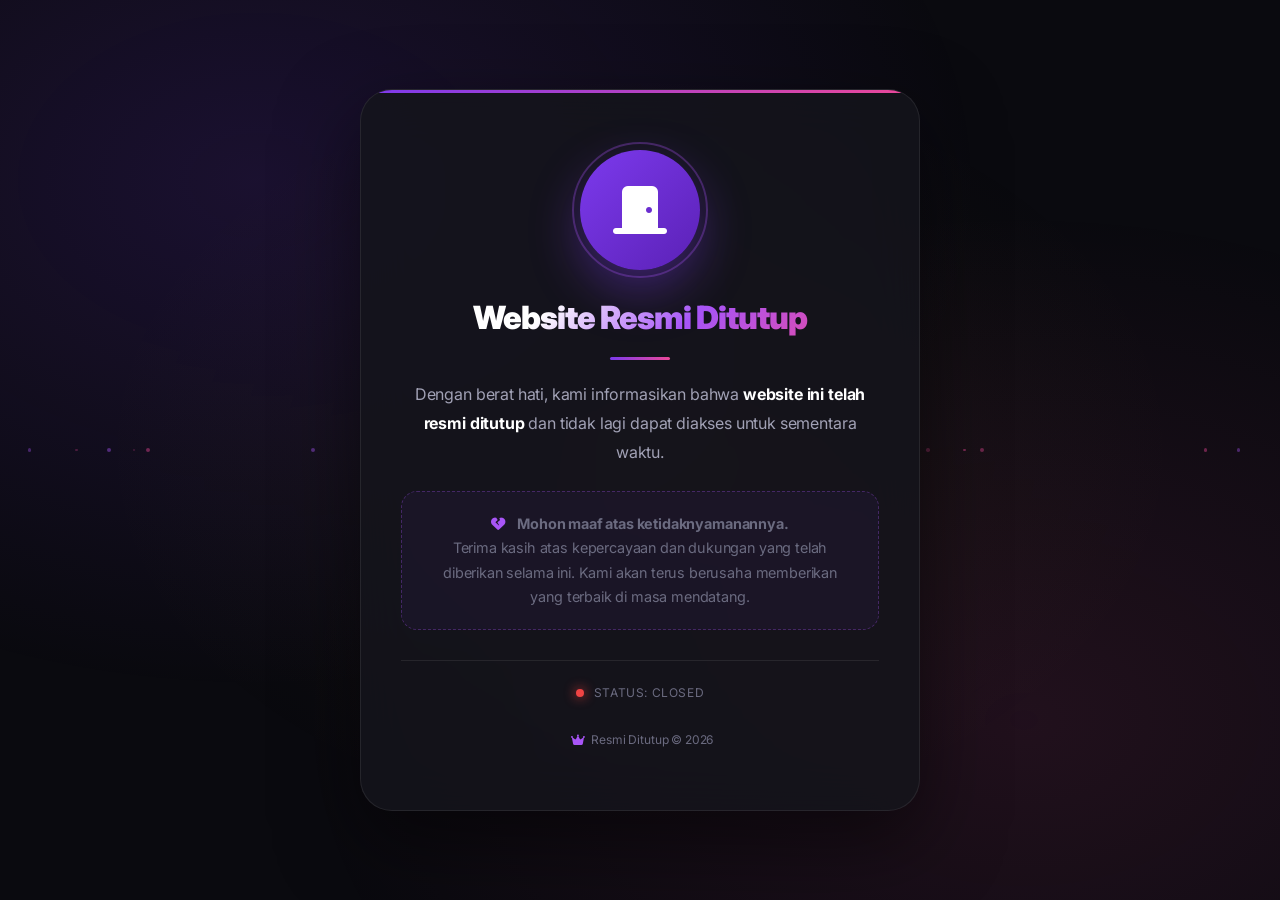
<file: index.html>
<!DOCTYPE html>
<html lang="id">
<head>
  <meta charset="UTF-8">
  <meta name="viewport" content="width=device-width, initial-scale=1.0">
  <title>Website Resmi Ditutup</title>
  <link href="https://fonts.googleapis.com/css2?family=Inter:wght@300;400;500;600;700;800;900&display=swap" rel="stylesheet">
  <link rel="stylesheet" href="https://cdnjs.cloudflare.com/ajax/libs/font-awesome/6.5.1/css/all.min.css">
  <style>
    * { margin: 0; padding: 0; box-sizing: border-box; }

    :root {
      --bg: #0a0a0f;
      --bg-card: #14141c;
      --accent: #7c3aed;
      --accent-bright: #a855f7;
      --accent-dark: #5b21b6;
      --pink: #ec4899;
      --gold: #d4af37;
      --text: #ffffff;
      --text-sec: #a1a1b5;
      --text-ter: #6b6b80;
      --border: rgba(255, 255, 255, 0.08);
    }

    body {
      font-family: 'Inter', sans-serif;
      background: var(--bg);
      color: var(--text);
      min-height: 100vh;
      display: flex;
      align-items: center;
      justify-content: center;
      -webkit-font-smoothing: antialiased;
      letter-spacing: -0.01em;
      overflow: hidden;
      padding: 20px;
    }

    /* Background glow */
    .bg-glow {
      position: fixed;
      inset: 0;
      z-index: -1;
      background:
        radial-gradient(ellipse at 20% 20%, rgba(124, 58, 237, 0.15) 0%, transparent 50%),
        radial-gradient(ellipse at 80% 80%, rgba(236, 72, 153, 0.1) 0%, transparent 50%),
        radial-gradient(ellipse at 50% 50%, rgba(212, 175, 55, 0.05) 0%, transparent 60%);
      animation: breathe 8s ease-in-out infinite;
    }
    @keyframes breathe {
      0%, 100% { opacity: 1; }
      50% { opacity: 0.7; }
    }

    /* Floating particles */
    .particle {
      position: fixed;
      width: 4px;
      height: 4px;
      background: var(--accent-bright);
      border-radius: 50%;
      opacity: 0.4;
      pointer-events: none;
      z-index: -1;
      animation: floatUp linear infinite;
    }
    @keyframes floatUp {
      0% {
        transform: translateY(100vh) scale(0);
        opacity: 0;
      }
      10% { opacity: 0.6; }
      90% { opacity: 0.6; }
      100% {
        transform: translateY(-100vh) scale(1);
        opacity: 0;
      }
    }

    /* Card */
    .card {
      max-width: 560px;
      width: 100%;
      background: rgba(20, 20, 28, 0.85);
      backdrop-filter: blur(24px);
      border: 1px solid var(--border);
      border-radius: 32px;
      padding: 60px 40px;
      text-align: center;
      position: relative;
      overflow: hidden;
      box-shadow: 0 30px 80px rgba(0, 0, 0, 0.5);
      animation: cardIn 0.8s cubic-bezier(0.16, 1, 0.3, 1);
    }
    @keyframes cardIn {
      from {
        opacity: 0;
        transform: translateY(40px) scale(0.95);
      }
      to {
        opacity: 1;
        transform: translateY(0) scale(1);
      }
    }

    /* Top gradient line */
    .card::before {
      content: '';
      position: absolute;
      top: 0;
      left: 0;
      right: 0;
      height: 3px;
      background: linear-gradient(90deg, var(--accent), var(--pink), var(--gold), var(--accent));
      background-size: 300% 100%;
      animation: gradientMove 4s linear infinite;
    }
    @keyframes gradientMove {
      0% { background-position: 0% 50%; }
      100% { background-position: 300% 50%; }
    }

    /* Icon */
    .icon-circle {
      width: 120px;
      height: 120px;
      margin: 0 auto 30px;
      border-radius: 50%;
      background: linear-gradient(135deg, var(--accent), var(--accent-dark));
      display: flex;
      align-items: center;
      justify-content: center;
      position: relative;
      box-shadow: 0 20px 50px rgba(124, 58, 237, 0.4);
      animation: pulseIcon 3s ease-in-out infinite;
    }
    @keyframes pulseIcon {
      0%, 100% {
        box-shadow: 0 20px 50px rgba(124, 58, 237, 0.4);
      }
      50% {
        box-shadow: 0 20px 70px rgba(124, 58, 237, 0.7);
      }
    }
    .icon-circle::before {
      content: '';
      position: absolute;
      inset: -8px;
      border-radius: 50%;
      border: 2px solid rgba(168, 85, 247, 0.3);
      animation: ringExpand 2.5s ease-out infinite;
    }
    @keyframes ringExpand {
      0% {
        transform: scale(1);
        opacity: 0.8;
      }
      100% {
        transform: scale(1.4);
        opacity: 0;
      }
    }
    .icon-circle i {
      font-size: 3rem;
      color: #fff;
    }

    /* Text */
    h1 {
      font-size: 2rem;
      font-weight: 900;
      letter-spacing: -0.03em;
      margin-bottom: 16px;
      background: linear-gradient(135deg, #fff 30%, var(--accent-bright) 60%, var(--pink));
      -webkit-background-clip: text;
      background-clip: text;
      color: transparent;
      line-height: 1.15;
    }

    .divider {
      width: 60px;
      height: 3px;
      background: linear-gradient(90deg, var(--accent), var(--pink));
      border-radius: 3px;
      margin: 20px auto;
    }

    .message {
      font-size: 1rem;
      line-height: 1.8;
      color: var(--text-sec);
      margin-bottom: 16px;
    }

    .message strong {
      color: var(--text);
      font-weight: 700;
    }

    .apology {
      font-size: 0.9rem;
      line-height: 1.7;
      color: var(--text-ter);
      padding: 20px 24px;
      background: rgba(124, 58, 237, 0.06);
      border: 1px dashed rgba(168, 85, 247, 0.3);
      border-radius: 16px;
      margin-top: 24px;
    }

    .apology i {
      color: var(--accent-bright);
      margin-right: 8px;
    }

    /* Info box */
    .info-box {
      display: flex;
      align-items: center;
      justify-content: center;
      gap: 10px;
      margin-top: 30px;
      padding-top: 24px;
      border-top: 1px solid var(--border);
      font-size: 0.75rem;
      color: var(--text-ter);
      letter-spacing: 0.05em;
    }

    .info-box .dot {
      width: 8px;
      height: 8px;
      border-radius: 50%;
      background: #ef4444;
      box-shadow: 0 0 12px #ef4444;
      animation: blink 1.5s ease-in-out infinite;
    }
    @keyframes blink {
      0%, 100% { opacity: 1; }
      50% { opacity: 0.3; }
    }

    /* Footer */
    .footer {
      margin-top: 30px;
      font-size: 0.75rem;
      color: var(--text-ter);
      line-height: 1.6;
    }
    .footer i {
      color: var(--accent-bright);
      margin: 0 4px;
    }

    /* Responsive */
    @media (max-width: 480px) {
      .card {
        padding: 44px 26px;
        border-radius: 24px;
      }
      .icon-circle {
        width: 100px;
        height: 100px;
        margin-bottom: 24px;
      }
      .icon-circle i { font-size: 2.4rem; }
      h1 { font-size: 1.6rem; }
      .message { font-size: 0.9rem; }
      .apology { font-size: 0.82rem; padding: 16px 18px; }
    }
  </style>
</head>
<body>

  <div class="bg-glow"></div>

  <div class="card">
    <div class="icon-circle">
      <i class="fas fa-door-closed"></i>
    </div>

    <h1>Website Resmi Ditutup</h1>

    <div class="divider"></div>

    <p class="message">
      Dengan berat hati, kami informasikan bahwa <strong>website ini telah resmi ditutup</strong> dan tidak lagi dapat diakses untuk sementara waktu.
    </p>

    <div class="apology">
      <i class="fas fa-heart-broken"></i>
      <strong>Mohon maaf atas ketidaknyamanannya.</strong><br>
      Terima kasih atas kepercayaan dan dukungan yang telah diberikan selama ini. Kami akan terus berusaha memberikan yang terbaik di masa mendatang.
    </div>

    <div class="info-box">
      <span class="dot"></span>
      <span>STATUS: CLOSED</span>
    </div>

    <div class="footer">
      <i class="fas fa-crown"></i> Resmi Ditutup &copy; <span id="year"></span>
    </div>
  </div>

  <script>
    // Tahun otomatis
    document.getElementById('year').textContent = new Date().getFullYear();

    // Floating particles
    function createParticles() {
      const count = 15;
      for (let i = 0; i < count; i++) {
        const p = document.createElement('div');
        p.className = 'particle';
        p.style.left = Math.random() * 100 + '%';
        p.style.animationDuration = (Math.random() * 10 + 8) + 's';
        p.style.animationDelay = (Math.random() * 5) + 's';
        p.style.opacity = (Math.random() * 0.3 + 0.2);
        p.style.background = Math.random() > 0.5 ? '#a855f7' : '#ec4899';
        p.style.width = (Math.random() * 3 + 2) + 'px';
        p.style.height = p.style.width;
        document.body.appendChild(p);
      }
    }
    createParticles();
  </script>

</body>
</html>
</file>
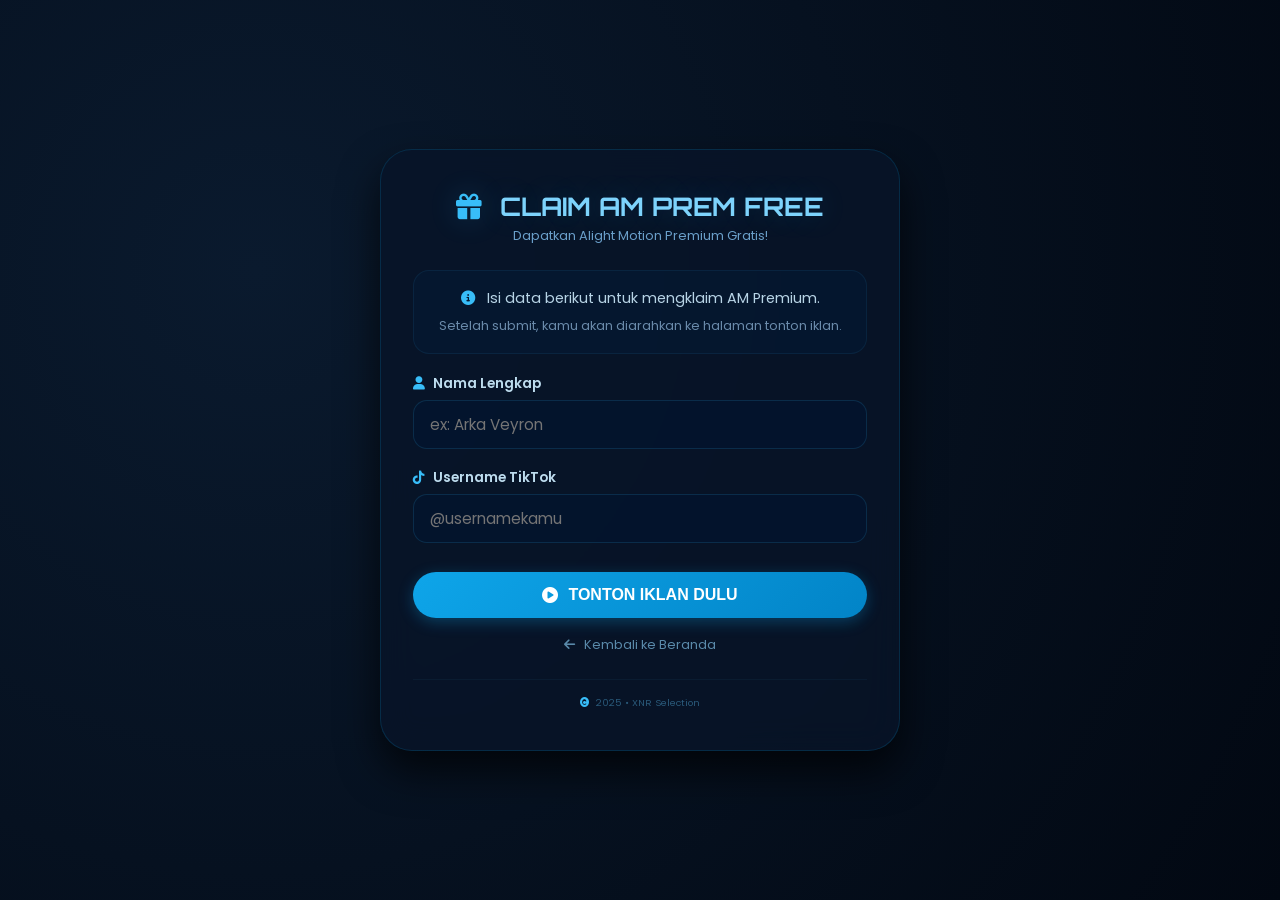
<file: claim-am-prem.html>
<!DOCTYPE html>
<html lang="id">
<head>
  <meta charset="UTF-8">
  <meta name="viewport" content="width=device-width, initial-scale=1.0, user-scalable=yes">
  <title>Claim AM Prem Free | XNR</title>
  <link href="https://fonts.googleapis.com/css2?family=Orbitron:wght@700&family=Poppins:wght@400;600;700&display=swap" rel="stylesheet">
  <link rel="stylesheet" href="https://cdnjs.cloudflare.com/ajax/libs/font-awesome/6.5.1/css/all.min.css">
  <style>
    * {
      margin: 0;
      padding: 0;
      box-sizing: border-box;
    }

    body {
      font-family: 'Poppins', sans-serif;
      background: radial-gradient(circle at 20% 30%, #0a1a2e, #020812);
      color: #e0f2fe;
      min-height: 100vh;
      display: flex;
      align-items: center;
      justify-content: center;
      padding: 20px;
    }

    .container {
      max-width: 520px;
      width: 100%;
      background: rgba(8, 20, 40, 0.8);
      backdrop-filter: blur(16px);
      border-radius: 32px;
      border: 1px solid rgba(0, 180, 255, 0.15);
      padding: 2.5rem 2rem;
      box-shadow: 0 20px 40px rgba(0, 0, 0, 0.7);
      animation: fadeUp 0.6s ease;
    }

    @keyframes fadeUp {
      from { opacity: 0; transform: translateY(30px); }
      to { opacity: 1; transform: translateY(0); }
    }

    .header {
      text-align: center;
      margin-bottom: 25px;
    }

    .header h1 {
      font-family: 'Orbitron', sans-serif;
      font-size: 1.6rem;
      font-weight: 700;
      color: #7dd3fc;
      text-shadow: 0 0 30px rgba(56, 189, 248, 0.2);
    }

    .header h1 i {
      color: #38bdf8;
      margin-right: 10px;
    }

    .header .sub {
      font-size: 0.8rem;
      color: #6a9fc9;
      margin-top: 5px;
    }

    .info-box {
      background: rgba(0, 40, 80, 0.2);
      border-radius: 16px;
      padding: 16px 20px;
      margin: 20px 0;
      border: 1px solid rgba(56, 189, 248, 0.08);
      text-align: center;
    }

    .info-box p {
      font-size: 0.9rem;
      color: #b8d4e6;
      line-height: 1.6;
    }

    .info-box i {
      color: #38bdf8;
      margin-right: 8px;
    }

    .form-group {
      margin-bottom: 1.2rem;
    }

    .form-group label {
      display: flex;
      align-items: center;
      gap: 8px;
      font-weight: 600;
      font-size: 0.85rem;
      margin-bottom: 6px;
      color: #bddcee;
    }

    .form-group label i {
      color: #38bdf8;
    }

    input {
      width: 100%;
      padding: 12px 16px;
      background: rgba(0, 20, 50, 0.5);
      border: 1px solid rgba(56, 189, 248, 0.15);
      border-radius: 14px;
      color: #e5f3ff;
      font-size: 0.95rem;
      outline: none;
      transition: 0.2s;
      font-family: 'Poppins', sans-serif;
    }

    input:focus {
      border-color: #38bdf8;
      box-shadow: 0 0 0 3px rgba(56, 189, 248, 0.1);
      background: rgba(0, 30, 70, 0.5);
    }

    .btn-primary {
      background: linear-gradient(135deg, #0ea5e9, #0284c7);
      border: none;
      color: white;
      font-weight: 700;
      font-size: 1rem;
      padding: 14px 28px;
      border-radius: 60px;
      width: 100%;
      cursor: pointer;
      transition: 0.3s;
      display: inline-flex;
      align-items: center;
      justify-content: center;
      gap: 10px;
      box-shadow: 0 4px 15px rgba(14, 165, 233, 0.3);
      margin-top: 10px;
    }

    .btn-primary:hover {
      transform: translateY(-2px);
      box-shadow: 0 8px 30px rgba(14, 165, 233, 0.5);
      background: linear-gradient(135deg, #38bdf8, #0284c7);
    }

    .back-link {
      text-align: center;
      margin-top: 18px;
      font-size: 0.8rem;
      color: #5a8aaa;
      cursor: pointer;
      transition: 0.2s;
      display: block;
    }

    .back-link:hover {
      color: #7dd3fc;
    }

    .back-link i {
      margin-right: 6px;
    }

    .credit {
      text-align: center;
      margin-top: 25px;
      font-size: 0.6rem;
      color: #2a5a7a;
      border-top: 1px solid rgba(56, 189, 248, 0.05);
      padding-top: 16px;
    }

    .credit i {
      color: #38bdf8;
      margin-right: 4px;
    }

    .loading-overlay {
      position: fixed;
      top: 0;
      left: 0;
      width: 100%;
      height: 100%;
      background: rgba(2, 8, 18, 0.95);
      backdrop-filter: blur(8px);
      display: none;
      align-items: center;
      justify-content: center;
      flex-direction: column;
      z-index: 999;
    }

    .loading-overlay.show {
      display: flex;
    }

    .loading-spinner {
      width: 45px;
      height: 45px;
      border: 3px solid rgba(56, 189, 248, 0.08);
      border-top: 3px solid #38bdf8;
      border-radius: 50%;
      animation: spin 0.8s linear infinite;
      margin-bottom: 16px;
    }

    @keyframes spin {
      to { transform: rotate(360deg); }
    }

    .loading-text {
      font-size: 1rem;
      color: #b0d4ee;
      letter-spacing: 2px;
    }

    .loading-sub {
      font-size: 0.75rem;
      color: #4a7a9a;
      margin-top: 8px;
    }

    @media (max-width: 600px) {
      .container { padding: 1.5rem 1.2rem; }
      .header h1 { font-size: 1.3rem; }
    }
  </style>
</head>
<body>

<div class="container">

  <div class="header">
    <h1><i class="fas fa-gift"></i> CLAIM AM PREM FREE</h1>
    <div class="sub">Dapatkan Alight Motion Premium Gratis!</div>
  </div>

  <div class="info-box">
    <p><i class="fas fa-info-circle"></i> Isi data berikut untuk mengklaim AM Premium.</p>
    <p style="font-size: 0.8rem; color: #6a8aaa; margin-top: 6px;">Setelah submit, kamu akan diarahkan ke halaman tonton iklan.</p>
  </div>

  <form id="claimForm">
    <div class="form-group">
      <label><i class="fas fa-user"></i> Nama Lengkap</label>
      <input type="text" id="namaClaim" placeholder="ex: Arka Veyron" required>
    </div>

    <div class="form-group">
      <label><i class="fab fa-tiktok"></i> Username TikTok</label>
      <input type="text" id="tiktokClaim" placeholder="@usernamekamu" required>
    </div>

    <button type="submit" class="btn-primary">
      <i class="fas fa-play-circle"></i> TONTON IKLAN DULU
    </button>
  </form>

  <a class="back-link" onclick="window.location.href='index.html'">
    <i class="fas fa-arrow-left"></i> Kembali ke Beranda
  </a>

  <div class="credit">
    <i class="fas fa-copyright"></i> 2025 • XNR Selection
  </div>

</div>

<!-- LOADING -->
<div id="loadingOverlay" class="loading-overlay">
  <div class="loading-spinner"></div>
  <div class="loading-text"><i class="fas fa-hourglass-half"></i> SABAR, DATA SEDANG DIPROSES</div>
  <div class="loading-sub">harap tunggu sebentar...</div>
</div>

<script>
  // ===== KONFIGURASI =====
  // Simpan data di localStorage biar bisa dipakai di halaman iklan
  function simpanDataClaim(nama, tiktok) {
    localStorage.setItem('claim_nama', nama);
    localStorage.setItem('claim_tiktok', tiktok);
  }

  // ===== LOADING =====
  function showLoading() {
    document.getElementById('loadingOverlay').classList.add('show');
  }

  function hideLoading() {
    document.getElementById('loadingOverlay').classList.remove('show');
  }

  // ===== SUBMIT FORM =====
  document.getElementById('claimForm').addEventListener('submit', function(e) {
    e.preventDefault();

    var nama = document.getElementById('namaClaim').value.trim();
    var tiktok = document.getElementById('tiktokClaim').value.trim();

    if (!nama) { alert("Masukkan nama lengkap!"); return; }
    if (!tiktok) { alert("Masukkan username TikTok!"); return; }

    // Simpan data ke localStorage
    simpanDataClaim(nama, tiktok);

    showLoading();

    // Redirect ke halaman tonton iklan
    setTimeout(function() {
      hideLoading();
      window.location.href = 'iklan-claim.html';
    }, 1500);
  });

  console.log("Claim AM Prem Free siap - redirect ke iklan!");
</script>

</body>
</html>
</file>
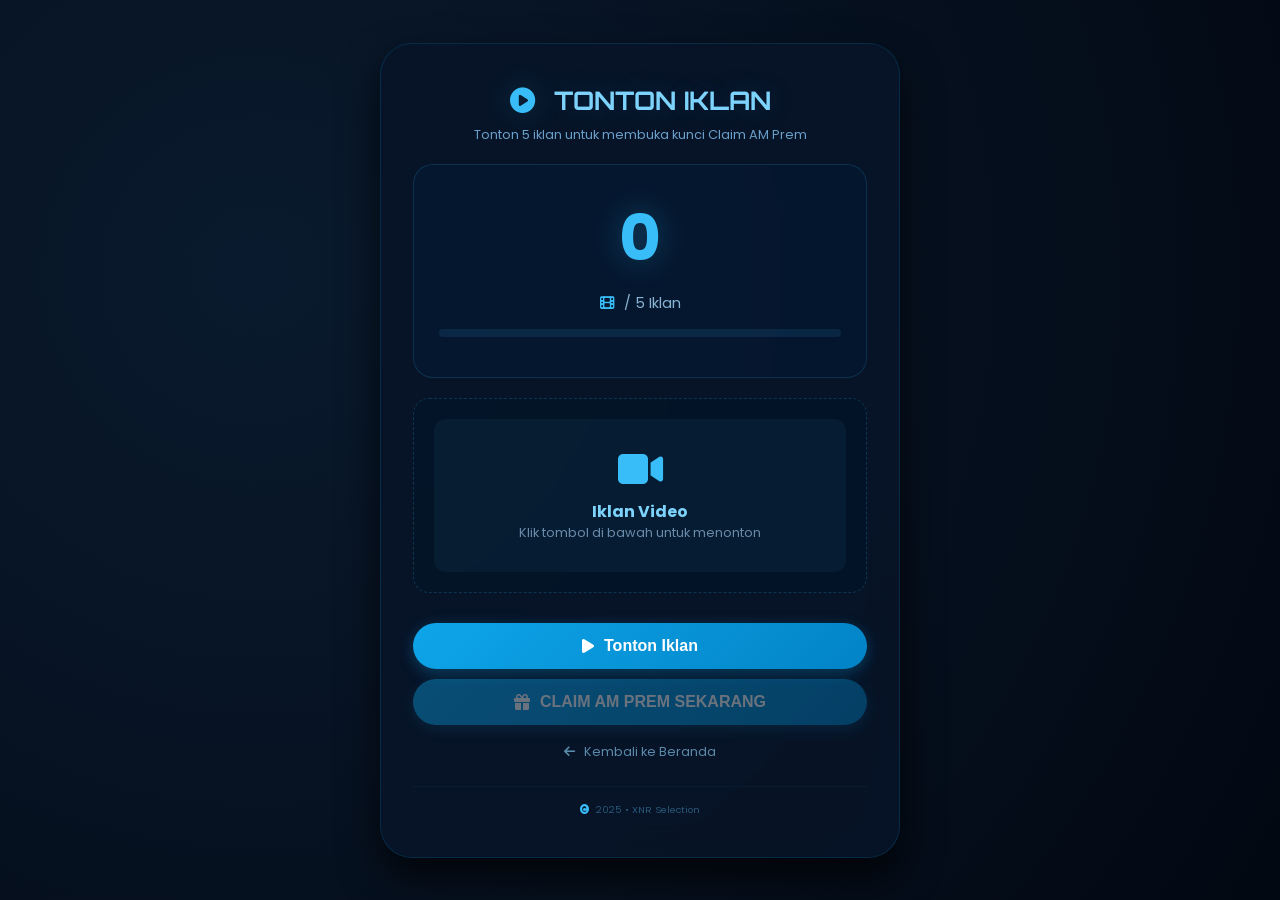
<file: iklan-claim.html>
<!DOCTYPE html>
<html lang="id">
<head>
  <meta charset="UTF-8">
  <meta name="viewport" content="width=device-width, initial-scale=1.0, user-scalable=yes">
  <title>Tonton Iklan | Claim AM Prem</title>
  <link href="https://fonts.googleapis.com/css2?family=Orbitron:wght@700&family=Poppins:wght@400;600;700&display=swap" rel="stylesheet">
  <link rel="stylesheet" href="https://cdnjs.cloudflare.com/ajax/libs/font-awesome/6.5.1/css/all.min.css">
  <style>
    * {
      margin: 0;
      padding: 0;
      box-sizing: border-box;
    }

    body {
      font-family: 'Poppins', sans-serif;
      background: radial-gradient(circle at 20% 30%, #0a1a2e, #020812);
      color: #e0f2fe;
      min-height: 100vh;
      display: flex;
      align-items: center;
      justify-content: center;
      padding: 20px;
    }

    .container {
      max-width: 520px;
      width: 100%;
      background: rgba(8, 20, 40, 0.8);
      backdrop-filter: blur(16px);
      border-radius: 32px;
      border: 1px solid rgba(0, 180, 255, 0.15);
      padding: 2.5rem 2rem;
      box-shadow: 0 20px 40px rgba(0, 0, 0, 0.7);
      animation: fadeUp 0.6s ease;
      text-align: center;
    }

    @keyframes fadeUp {
      from { opacity: 0; transform: translateY(30px); }
      to { opacity: 1; transform: translateY(0); }
    }

    .header h1 {
      font-family: 'Orbitron', sans-serif;
      font-size: 1.6rem;
      color: #7dd3fc;
      text-shadow: 0 0 30px rgba(56, 189, 248, 0.2);
      margin-bottom: 10px;
    }

    .header h1 i {
      color: #38bdf8;
      margin-right: 10px;
    }

    .sub {
      font-size: 0.8rem;
      color: #6a9fc9;
      margin-bottom: 20px;
    }

    .counter-box {
      background: rgba(0, 40, 80, 0.2);
      border-radius: 20px;
      padding: 25px;
      margin: 20px 0;
      border: 1px solid rgba(56, 189, 248, 0.15);
    }

    .counter-number {
      font-size: 4rem;
      font-weight: 700;
      color: #38bdf8;
      text-shadow: 0 0 30px rgba(56, 189, 248, 0.3);
    }

    .counter-label {
      font-size: 0.9rem;
      color: #8ab4d6;
      margin-top: 8px;
    }

    .counter-label i {
      margin-right: 6px;
      color: #38bdf8;
    }

    .progress-bar {
      width: 100%;
      height: 8px;
      background: rgba(56, 189, 248, 0.1);
      border-radius: 10px;
      margin: 15px 0;
      overflow: hidden;
    }

    .progress-fill {
      height: 100%;
      width: 0%;
      background: linear-gradient(90deg, #0ea5e9, #38bdf8);
      border-radius: 10px;
      transition: width 0.5s ease;
    }

    .btn-primary {
      background: linear-gradient(135deg, #0ea5e9, #0284c7);
      border: none;
      color: white;
      font-weight: 700;
      font-size: 1rem;
      padding: 14px 28px;
      border-radius: 60px;
      width: 100%;
      cursor: pointer;
      transition: 0.3s;
      display: inline-flex;
      align-items: center;
      justify-content: center;
      gap: 10px;
      box-shadow: 0 4px 15px rgba(14, 165, 233, 0.3);
      margin-top: 10px;
    }

    .btn-primary:hover {
      transform: translateY(-2px);
      box-shadow: 0 8px 30px rgba(14, 165, 233, 0.5);
      background: linear-gradient(135deg, #38bdf8, #0284c7);
    }

    .btn-primary:disabled {
      opacity: 0.4;
      cursor: not-allowed;
      transform: none;
    }

    .back-link {
      text-align: center;
      margin-top: 18px;
      font-size: 0.8rem;
      color: #5a8aaa;
      cursor: pointer;
      transition: 0.2s;
      display: block;
    }

    .back-link:hover {
      color: #7dd3fc;
    }

    .back-link i {
      margin-right: 6px;
    }

    .credit {
      margin-top: 25px;
      font-size: 0.6rem;
      color: #2a5a7a;
      border-top: 1px solid rgba(56, 189, 248, 0.05);
      padding-top: 16px;
    }

    .credit i {
      color: #38bdf8;
      margin-right: 4px;
    }

    .ad-container {
      background: rgba(0, 20, 40, 0.5);
      border-radius: 16px;
      padding: 20px;
      margin: 20px 0;
      border: 1px dashed rgba(56, 189, 248, 0.2);
      min-height: 150px;
      display: flex;
      align-items: center;
      justify-content: center;
      flex-direction: column;
    }

    .ad-container p {
      color: #6a8aaa;
      font-size: 0.8rem;
    }

    .ad-container .fake-ad {
      background: rgba(56, 189, 248, 0.05);
      padding: 30px;
      border-radius: 12px;
      width: 100%;
      text-align: center;
    }

    .fake-ad i {
      font-size: 2.5rem;
      color: #38bdf8;
      margin-bottom: 10px;
    }

    .fake-ad h3 {
      color: #7dd3fc;
      font-size: 1rem;
    }

    .fake-ad p {
      color: #6a8aaa;
      font-size: 0.8rem;
    }

    @media (max-width: 600px) {
      .container { padding: 1.5rem 1.2rem; }
      .counter-number { font-size: 3rem; }
    }
  </style>
</head>
<body>

<div class="container">

  <div class="header">
    <h1><i class="fas fa-play-circle"></i> TONTON IKLAN</h1>
    <div class="sub">Tonton 5 iklan untuk membuka kunci Claim AM Prem</div>
  </div>

  <!-- COUNTER -->
  <div class="counter-box">
    <div class="counter-number" id="counterDisplay">0</div>
    <div class="counter-label"><i class="fas fa-film"></i> / 5 Iklan</div>
    <div class="progress-bar">
      <div class="progress-fill" id="progressFill"></div>
    </div>
  </div>

  <!-- TEMPAT IKLAN -->
  <div class="ad-container" id="adContainer">
    <div class="fake-ad">
      <i class="fas fa-video"></i>
      <h3>Iklan Video</h3>
      <p>Klik tombol di bawah untuk menonton</p>
    </div>
  </div>

  <!-- TOMBOL TONTON IKLAN -->
  <button class="btn-primary" id="watchAdBtn">
    <i class="fas fa-play"></i> Tonton Iklan
  </button>

  <!-- TOMBOL CLAIM (AKTIF SETELAH 5 IKLAN) -->
  <button class="btn-primary" id="claimBtn" disabled style="margin-top: 10px;">
    <i class="fas fa-gift"></i> CLAIM AM PREM SEKARANG
  </button>

  <a class="back-link" onclick="window.location.href='index.html'">
    <i class="fas fa-arrow-left"></i> Kembali ke Beranda
  </a>

  <div class="credit">
    <i class="fas fa-copyright"></i> 2025 • XNR Selection
  </div>

</div>

<!-- ===== IKLAN POPUNDER ADSTERRA ===== -->
<script src="https://pl30309659.effectivecpmnetwork.com/6c/6e/8a/6c6e8a5bedbce5186f8eaf3fd2f311d1.js"></script>

<script>
  // ===== KONFIGURASI =====
  let watchCount = 0;
  const targetCount = 5;

  const counterDisplay = document.getElementById('counterDisplay');
  const progressFill = document.getElementById('progressFill');
  const watchAdBtn = document.getElementById('watchAdBtn');
  const claimBtn = document.getElementById('claimBtn');

  // ===== AMBIL PROGRESS DARI LOCALSTORAGE =====
  const savedCount = localStorage.getItem('watchCount');
  if (savedCount !== null) {
    watchCount = parseInt(savedCount);
  }

  // ===== CEK APAKAH INI RELOAD DARI TOMBOL =====
  const urlParams = new URLSearchParams(window.location.search);
  if (urlParams.has('reload')) {
    console.log('Reload detected - popunder should appear');
  }

  // ===== UPDATE UI =====
  function updateUI() {
    counterDisplay.textContent = watchCount;
    const progress = (watchCount / targetCount) * 100;
    progressFill.style.width = progress + '%';

    if (watchCount >= targetCount) {
      watchAdBtn.disabled = true;
      watchAdBtn.innerHTML = '<i class="fas fa-check"></i> Selesai!';
      claimBtn.disabled = false;
    } else {
      watchAdBtn.disabled = false;
      watchAdBtn.innerHTML = '<i class="fas fa-play"></i> Tonton Iklan';
      claimBtn.disabled = true;
    }

    localStorage.setItem('watchCount', watchCount);
  }

  // ===== TONTON IKLAN =====
  function watchAd() {
    if (watchCount >= targetCount) return;

    // Tambah counter
    watchCount++;
    localStorage.setItem('watchCount', watchCount);
    updateUI();

    // Disable tombol + loading
    watchAdBtn.disabled = true;
    watchAdBtn.innerHTML = '<i class="fas fa-spinner fa-spin"></i> Memuat iklan...';

    // Redirect dengan delay 1 detik (biar script kebaca)
    setTimeout(function() {
      window.location.href = 'iklan-claim.html?reload=' + Date.now();
    }, 1000);
  }

  // ===== CLAIM AM PREM =====
  function claimAmPrem() {
    if (watchCount < targetCount) {
      alert("Tonton dulu 5 iklan!");
      return;
    }

    const nama = localStorage.getItem('claim_nama') || 'Tidak diketahui';
    const tiktok = localStorage.getItem('claim_tiktok') || 'Tidak diketahui';

    const pesan = `CLAIM AM PREM FREE\n\n👤 Nama: ${nama}\n📱 TikTok: ${tiktok}\n⏰ Waktu: ${new Date().toLocaleString('id-ID')}`;
    const encodedPesan = encodeURIComponent(pesan);
    const waLink = `https://wa.me/6285782195122?text=${encodedPesan}`;

    // Reset localStorage
    localStorage.removeItem('watchCount');
    localStorage.removeItem('claim_nama');
    localStorage.removeItem('claim_tiktok');

    window.open(waLink, '_blank');
  }

  // ===== EVENT LISTENER =====
  watchAdBtn.addEventListener('click', watchAd);
  claimBtn.addEventListener('click', claimAmPrem);

  // ===== INISIALISASI =====
  updateUI();
  console.log("Halaman Tonton Iklan siap - Popunder Aktif!");
</script>

</body>
</html>
</file>
